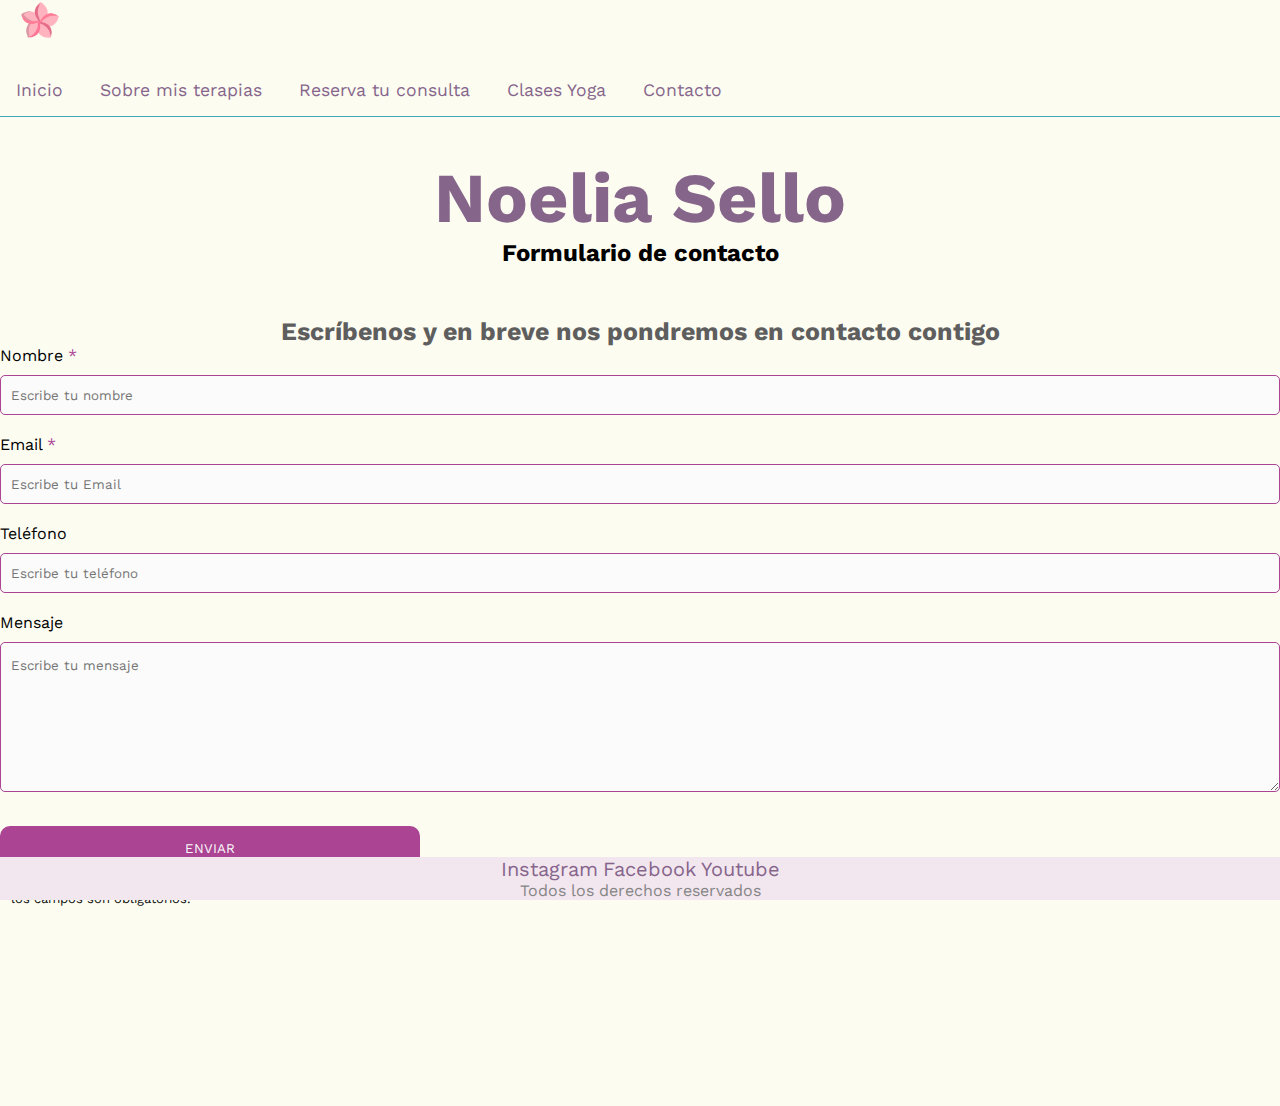
<file: contacto.html>
<!DOCTYPE html>
<html>

<head>
    <meta charset="UTF-8">
    <meta http-equiv="X-UA-Compatible" content="IE=edge">
    <meta name="viewport" content="width=device-width, initial-scale=1.0">
    <meta name="description" content="Espacio integral de Psicología y yoga, seccion de contacto">
    <meta name="keyboords" content="Psicología, yoga, clases, sesiones, bienestar, salud, reserva turno, contacto">
    <title>Noelia Sello - Espacio integral</title>
    <link rel="shortcut icon" href="./imagenes/favicon.ico" type= "image/x-icon">
    <link rel="preconnect" href="https://fonts.googleapis.com">
    <link rel="preconnect" href="https://fonts.gstatic.com" crossorigin>
    <link href="https://fonts.googleapis.com/css2?family=Work+Sans:wght@200;300&display=swap" rel="stylesheet">
    <link href="https://cdn.jsdelivr.net/npm/bootstrap@5.3.0-alpha3/dist/css/bootstrap.min.css" rel="stylesheet"
        integrity="sha384-KK94CHFLLe+nY2dmCWGMq91rCGa5gtU4mk92HdvYe+M/SXH301p5ILy+dN9+nJOZ" crossorigin="anonymous">


    <link rel="stylesheet" href="./css/style.css">
</head>

<body id="bodycolor">
    <header>
        <nav class="navbar">
            <div class="container-fluid">
                <a class="navbar-brand" href="index.html">
                    <img src="./imagenes/plumeria.png" alt="Logo" width="40" height="40"
                        class="d-inline-block align-text-top">
                </a>
                <ul class="navegacion">
                    <li><a href="index.html"> Inicio</a></li>
                    <li><a href="sobremisterapias.html"> Sobre mis terapias</a></li>
                    <li><a href="reservatuconsulta.html"> Reserva tu consulta</a></li>
                    <li><a href="yoga.html"> Clases Yoga</a></li>
                    <li><a href="contacto.html"> Contacto</a></li>
                </ul>
            </div>
        </nav>
    </header>
    <main>
        <h1> Noelia Sello</h1>
        <h2> Formulario de contacto</h2>
    </main>
    <div class="formulariocontacto">
        <div class="container formularioconsulta">
            <h3>Escríbenos y en breve nos pondremos en contacto contigo</h3>
            <div class="row vh-100 justify-content-center align-items-center">
                <div class="col-auto  p-5">
                    <form action="submeter-formulario.php" method="post">
                        <p>
                            <label for="nombre" class="colocar_nombre">Nombre
                                <span class="obligatorio">*</span>
                            </label>
                            <input type="text" name="introducir_nombre" id="nombre" required="obligatorio"
                                placeholder="Escribe tu nombre">
                        </p>
                        <p>
                            <label for="email" class="colocar_email">Email
                                <span class="obligatorio">*</span>
                            </label>
                            <input type="email" name="introducir_email" id="email" required="obligatorio"
                                placeholder="Escribe tu Email">
                        </p>
                        <p>
                            <label for="telefone" class="colocar_telefono">Teléfono
                            </label>
                            <input type="tel" name="introducir_telefono" id="telefono"
                                placeholder="Escribe tu teléfono">
                        </p>
                        <p>
                            <label for="mensaje" class="colocar_mensaje">Mensaje
                            </label>
                            <textarea name="introducir_mensaje" class="texto_mensaje" id="mensaje"
                                required="obligatorio" placeholder="Escribe tu mensaje"></textarea>
                        </p>
                        <button type="submit" name="enviar_formulario" id="enviar">
                            <span>Enviar</span>
                        </button>
                        <p class="aviso">
                            <span class="obligatorio"> * </span>los campos son obligatorios.
                        </p>
                    </form>
                </div>
            </div>
        </div>
    </div>    
        <footer>
            <a href="">Instagram</a>
            <a href="">Facebook</a>
            <a href="">Youtube</a>
            <p>Todos los derechos reservados</p>
        </footer>
        
</body>

</html>
</file>
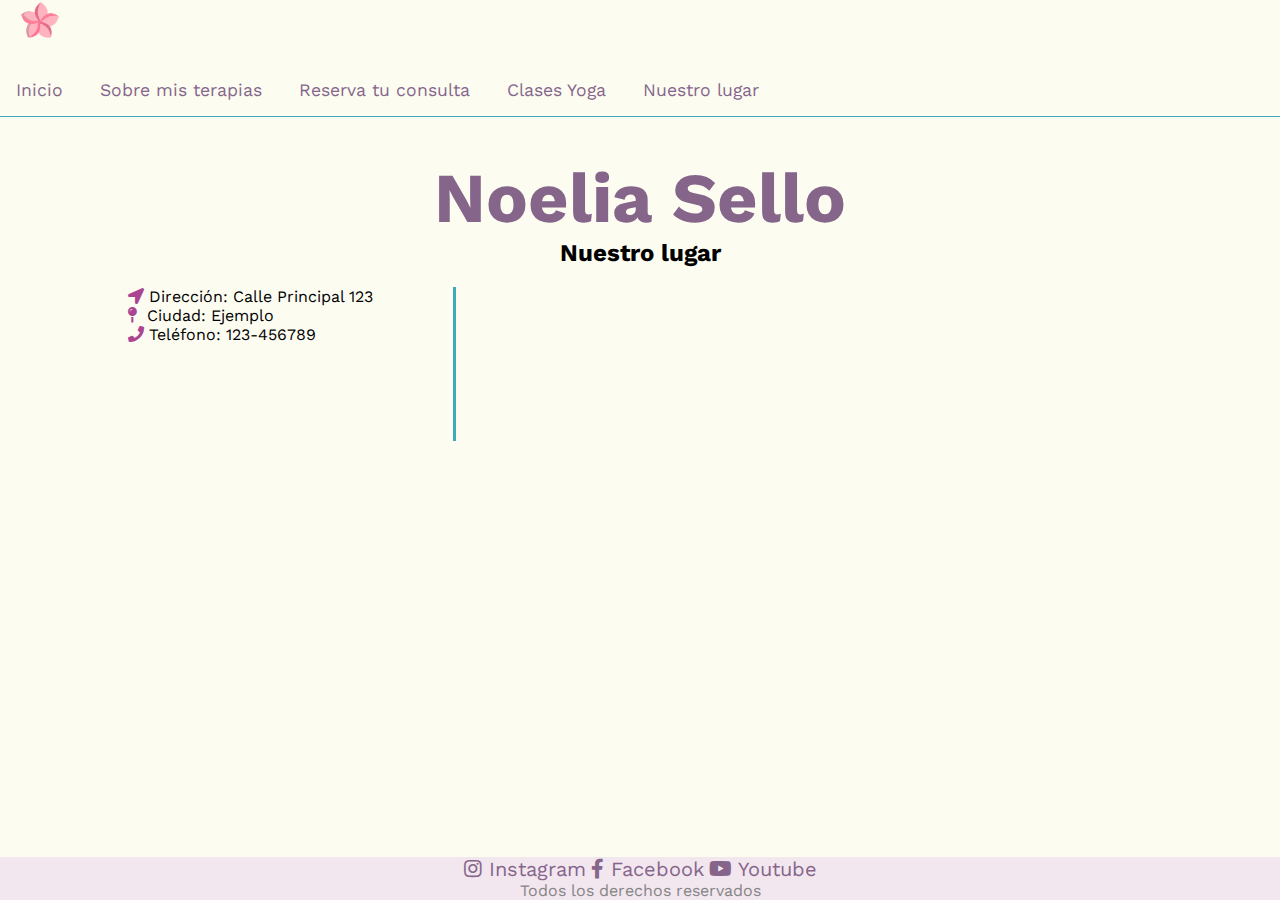
<file: nuestrolugar.html>
<!DOCTYPE html>
<html>

<head>
    <meta charset="UTF-8">
    <meta http-equiv="X-UA-Compatible" content="IE=edge">
    <meta name="viewport" content="width=device-width, initial-scale=1.0">
    <meta name="description" content="Espacio integral de Psicología y yoga, seccion de contacto">
    <meta name="keyboords" content="Psicología, yoga, clases, sesiones, bienestar, salud, reserva turno, contacto">
    <title>Noelia Sello - Espacio integral</title>
    <link rel="shortcut icon" href="./imagenes/favicon.ico" type="image/x-icon">
    <link rel="preconnect" href="https://fonts.googleapis.com">
    <link rel="preconnect" href="https://fonts.gstatic.com" crossorigin>
    <link href="https://fonts.googleapis.com/css2?family=Work+Sans:wght@200;300&display=swap" rel="stylesheet">
    <link href="https://cdn.jsdelivr.net/npm/bootstrap@5.3.0-alpha3/dist/css/bootstrap.min.css" rel="stylesheet"
        integrity="sha384-KK94CHFLLe+nY2dmCWGMq91rCGa5gtU4mk92HdvYe+M/SXH301p5ILy+dN9+nJOZ" crossorigin="anonymous">
    <link rel="stylesheet" href="https://cdnjs.cloudflare.com/ajax/libs/animate.css/4.1.1/animate.min.css" />
    <link rel="stylesheet" href="https://cdnjs.cloudflare.com/ajax/libs/font-awesome/5.15.3/css/all.min.css" />

    <link rel="stylesheet" href="./css/style.css">
</head>

<body id="bodycolor">
    <header>
        <nav class="navbar">
            <div class="container-fluid">
                <a class="navbar-brand" href="index.html">
                    <img src="./imagenes/plumeria.png" alt="Logo" width="40" height="40"
                        class="d-inline-block align-text-top">
                </a>
                <ul class="navegacion">
                    <li><a href="index.html"> Inicio</a></li>
                    <li><a href="sobremisterapias.html"> Sobre mis terapias</a></li>
                    <li class="animate__animated animate__headShake animate__repeat-3"><a href="reservatuconsulta.html">
                            Reserva tu consulta</a></li>
                    <li><a href="yoga.html"> Clases Yoga</a></li>
                    <li><a href="nuestrolugar.html"> Nuestro lugar</a></li>
                </ul>
            </div>
        </nav>
    </header>
    <main>
        <h1> Noelia Sello</h1>
        <h2> Nuestro lugar</h2>
    </main>
    <div class="ubicacion-container">
        <div class="datos-ubicacion">
            <p><i class="fa fa-location-arrow" aria-hidden="true"></i>&nbspDirección: Calle Principal 123</p>
            <p><i class="fa fa-map-pin" aria-hidden="true"></i>&nbsp Ciudad: Ejemplo</p>
            <p><i class="fa fa-phone" aria-hidden="true"></i>&nbspTeléfono: 123-456789</p>
        </div>
        <div class="mapa-ubicacion">
            <iframe
                src="https://www.google.com/maps/embed?pb=!1m18!1m12!1m3!1d3727.7257308611197!2d-156.68874768947276!3d20.883102292685724!2m3!1f0!2f0!3f0!3m2!1i1024!2i768!4f13.1!3m3!1m2!1s0x79552ba2d54e700d%3A0x55b7688aad3d50fa!2s1-99%20Ala%20Moana%20St%2C%20Lahaina%2C%20HI%2096761!5e0!3m2!1ses-419!2sus!4v1688501533939!5m2!1ses-419!2sus"
                style="border:0;" allowfullscreen="" loading="lazy"
                referrerpolicy="no-referrer-when-downgrade"></iframe>
        </div>
    </div>

    <footer>
        <a href=""><i class="fab fa-instagram"></i> Instagram</a>
        <a href=""><i class="fab fa-facebook-f"></i> Facebook</a>
        <a href=""><i class="fab fa-youtube"></i> Youtube</a>
        <p>Todos los derechos reservados</p>
    </footer>

</body>

</html>
</file>
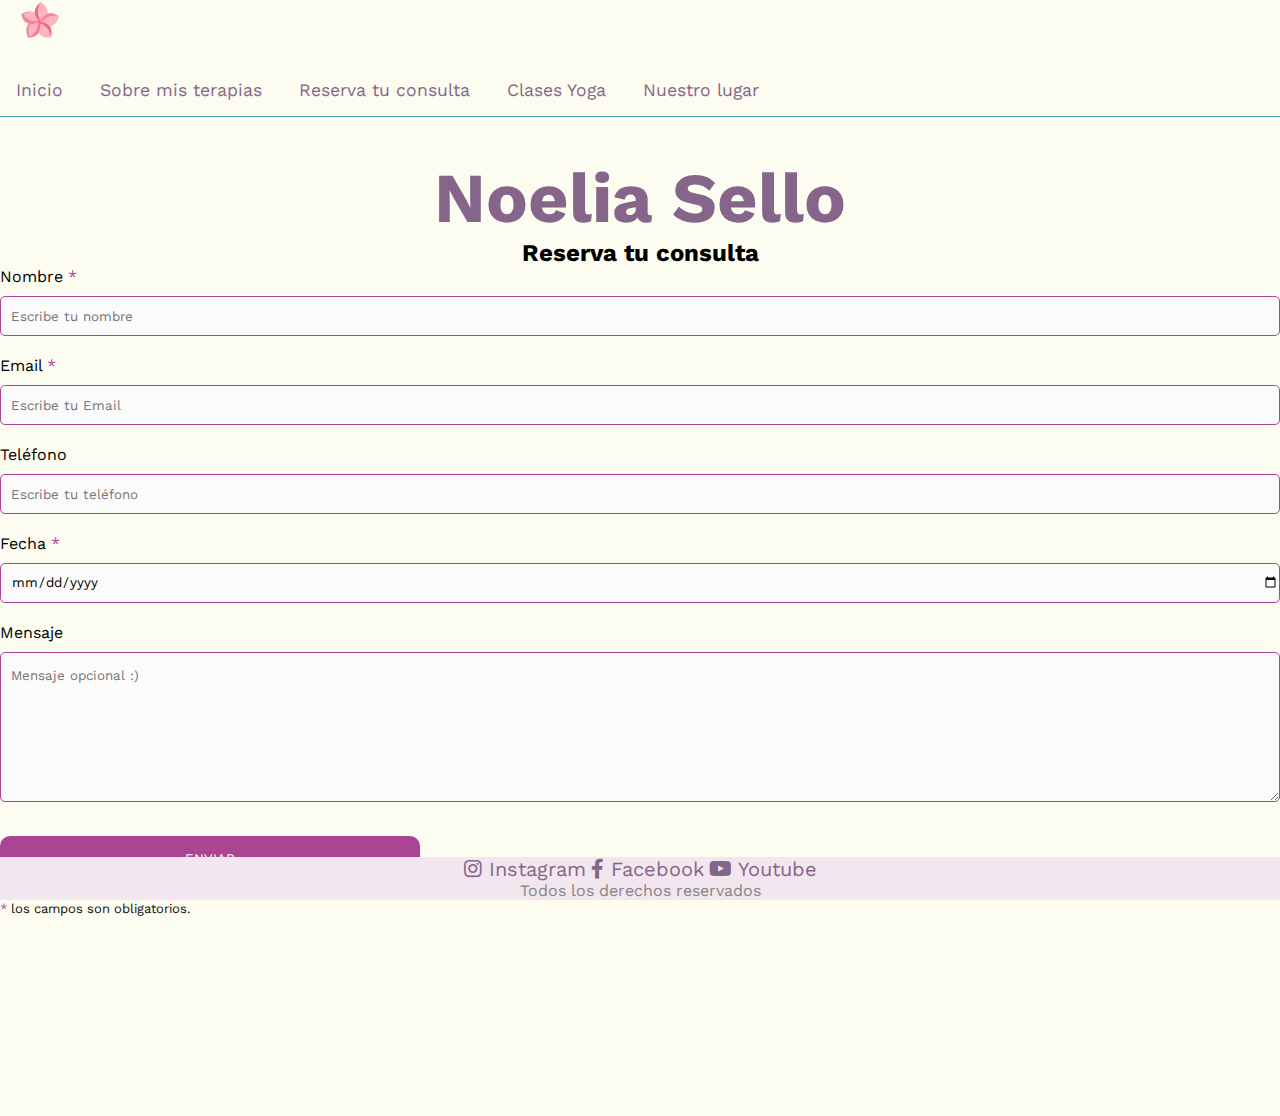
<file: reservatuconsulta.html>
<!DOCTYPE html>
<html>

<head>
    <meta charset="UTF-8">
    <meta http-equiv="X-UA-Compatible" content="IE=edge">
    <meta name="viewport" content="width=device-width, initial-scale=1.0">
    <meta name="description" content="Espacio integral de Psicología y yoga, seccion de reservas">
    <meta name="keyboords" content="Psicología, yoga, clases, sesiones, bienestar, salud, reserva turno">
    <title>Noelia Sello - Espacio integral</title>
    <link rel="shortcut icon" href="./imagenes/favicon.ico">
    <link rel="preconnect" href="https://fonts.googleapis.com">
    <link rel="preconnect" href="https://fonts.gstatic.com" crossorigin>
    <link href="https://fonts.googleapis.com/css2?family=Work+Sans:wght@200;300&display=swap" rel="stylesheet">
    <link href="https://cdn.jsdelivr.net/npm/bootstrap@5.3.0-alpha3/dist/css/bootstrap.min.css" rel="stylesheet"
        integrity="sha384-KK94CHFLLe+nY2dmCWGMq91rCGa5gtU4mk92HdvYe+M/SXH301p5ILy+dN9+nJOZ" crossorigin="anonymous">
    <link rel="stylesheet" href="https://cdnjs.cloudflare.com/ajax/libs/font-awesome/5.15.3/css/all.min.css" />

    <link rel="stylesheet" href="./css/style.css">
</head>

<body id="bodycolor">
    <header>
        <nav class="navbar">
            <div class="container-fluid">
                <a class="navbar-brand" href="index.html">
                    <img src="./imagenes/plumeria.png" alt="Logo" width="40" height="40"
                        class="d-inline-block align-text-top">
                </a>
                <ul class="navegacion">
                    <li><a href="index.html"> Inicio</a></li>
                    <li><a href="sobremisterapias.html"> Sobre mis terapias</a></li>
                    <li><a href="reservatuconsulta.html"> Reserva tu consulta</a></li>
                    <li><a href="yoga.html"> Clases Yoga</a></li>
                    <li><a href="nuestrolugar.html"> Nuestro lugar</a></li>
                </ul>
            </div>
        </nav>
    </header>
    <main>
        <h1> Noelia Sello</h1>
        <h2> Reserva tu consulta</h2>
    </main>
    <div class="container formularioconsulta">
        <div class="row justify-content-center align-items-center">
            <div class="col-auto  p-5">
                <form action="submeter-formulario.php" method="post">
                    <p>
                        <label for="nombre" class="colocar_nombre">Nombre
                            <span class="obligatorio">*</span>
                        </label>
                        <input type="text" name="introducir_nombre" id="nombre" required="obligatorio"
                            placeholder="Escribe tu nombre">
                    </p>
                    <p>
                        <label for="email" class="colocar_email">Email
                            <span class="obligatorio">*</span>
                        </label>
                        <input type="email" name="introducir_email" id="email" required="obligatorio"
                            placeholder="Escribe tu Email">
                    </p>
                    <p>
                        <label for="telefone" class="colocar_telefono">Teléfono
                        </label>
                        <input type="tel" name="introducir_telefono" id="telefono" placeholder="Escribe tu teléfono">
                    </p>
                    <p>
                        <label for="date" class="colocar_fecha">Fecha
                            <span class="obligatorio">*</span>
                        </label>
                        <input type="date" name="introducir_fecha" id="fechaconsulta" placeholder="Selecciona la fecha">
                    </p>
                    <p>
                        <label for="mensaje" class="colocar_mensaje">Mensaje
                        </label>
                        <textarea name="introducir_mensaje" class="texto_mensaje" id="mensaje" required="obligatorio"
                            placeholder="Mensaje opcional :)"></textarea>
                    </p>
                    <button type="submit" name="enviar_formulario" id="enviar">
                        <span class="botonenviar">Enviar</span>
                    </button>
                    <p class="aviso">
                        <span class="obligatorio"> * </span>los campos son obligatorios.
                    </p>
                </form>
            </div>
        </div>
    </div>
    <footer>
        <a href=""><i class="fab fa-instagram"></i> Instagram</a>
        <a href=""><i class="fab fa-facebook-f"></i> Facebook</a>
        <a href=""><i class="fab fa-youtube"></i> Youtube</a>
        <p>Todos los derechos reservados</p>
    </footer>
</body>

</html>
</file>
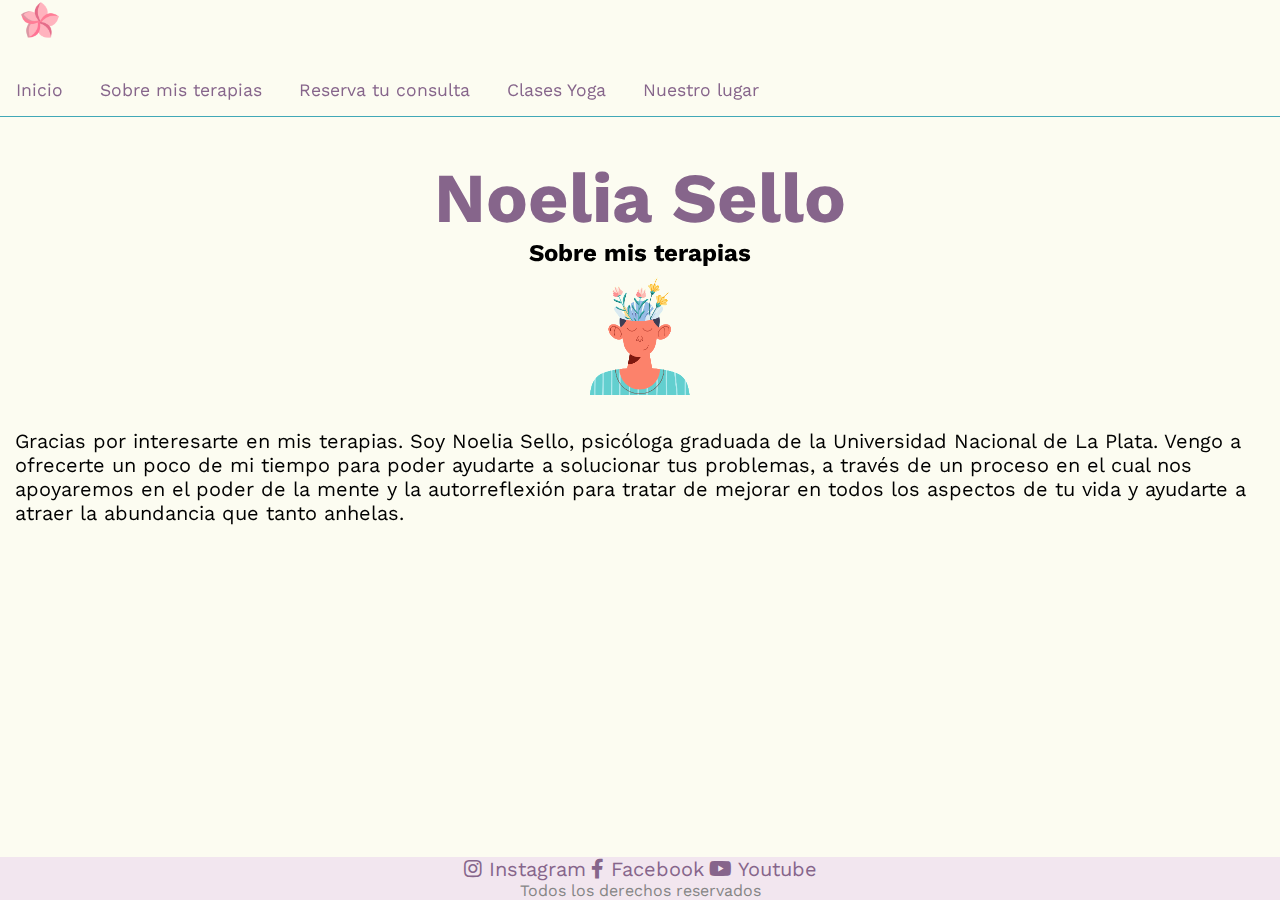
<file: sobremisterapias.html>
<!DOCTYPE html>
<html>

<head>
    <meta charset="UTF-8">
    <meta http-equiv="X-UA-Compatible" content="IE=edge">
    <meta name="viewport" content="width=device-width, initial-scale=1.0">
    <meta name="description" content="Espacio integral de Psicología y yoga, seccion sobre nosotros">
    <meta name="keyboords" content="Psicología, yoga, clases, sesiones, bienestar, salud">
    <title>Noelia Sello - Espacio integral</title>
    <link rel="shortcut icon" href="./imagenes/favicon.ico" type="image/x-icon">
    <link rel="preconnect" href="https://fonts.googleapis.com">
    <link rel="preconnect" href="https://fonts.gstatic.com" crossorigin>
    <link href="https://fonts.googleapis.com/css2?family=Work+Sans:wght@200;300&display=swap" rel="stylesheet">
    <link href="https://cdn.jsdelivr.net/npm/bootstrap@5.3.0-alpha3/dist/css/bootstrap.min.css" rel="stylesheet"
        integrity="sha384-KK94CHFLLe+nY2dmCWGMq91rCGa5gtU4mk92HdvYe+M/SXH301p5ILy+dN9+nJOZ" crossorigin="anonymous">
    <link rel="stylesheet" href="https://cdnjs.cloudflare.com/ajax/libs/animate.css/4.1.1/animate.min.css" />
    <link rel="stylesheet" href="https://cdnjs.cloudflare.com/ajax/libs/font-awesome/5.15.3/css/all.min.css" />


    <link rel="stylesheet" href="./css/style.css">
    <!---<a href="https://www.freepik.es/vector-gratis/nino-salud-mental-flores_25516223.htm#page=2&query=psicologia%20dibujo&position=26&from_view=keyword&track=ais">Imagen de gstudioimagen1</a> en Freepik --->
</head>

<body id="bodycolor">
    <header>
        <nav class="navbar">
            <div class="container-fluid">
                <a class="navbar-brand" href="index.html">
                    <img src="./imagenes/plumeria.png" alt="Logo" width="40" height="40"
                        class="d-inline-block align-text-top">
                </a>
                <ul class="navegacion">
                    <li><a href="index.html"> Inicio</a></li>
                    <li><a href="sobremisterapias.html"> Sobre mis terapias</a></li>
                    <li class="animate__animated animate__headShake animate__repeat-3"><a href="reservatuconsulta.html">
                            Reserva tu consulta</a></li>
                    <li><a href="yoga.html">Clases Yoga</a></li>
                    <li><a href="nuestrolugar.html"> Nuestro lugar</a></li>
                </ul>
            </div>
        </nav>
    </header>
    <main class="mainsobre">
        <h1> Noelia Sello</h1>
        <h2> Sobre mis terapias</h2>
        <img class="sob2" src="./imagenes/imagensobremisterapias.png">
        <div class="sob1">
            <p> Gracias por interesarte en mis terapias. Soy Noelia Sello, psicóloga graduada de la Universidad Nacional
                de La Plata. Vengo a ofrecerte un poco de mi tiempo para poder ayudarte a solucionar tus problemas, a
                través de un proceso en el cual nos apoyaremos en el poder de la mente y la autorreflexión para tratar
                de mejorar en todos los aspectos de tu vida y ayudarte a atraer la abundancia que tanto anhelas.</p>
        </div>
    </main>
    <footer>
        <a href=""><i class="fab fa-instagram"></i> Instagram</a>
        <a href=""><i class="fab fa-facebook-f"></i> Facebook</a>
        <a href=""><i class="fab fa-youtube"></i> Youtube</a>
        <p>Todos los derechos reservados</p>
    </footer>
</body>

</html>
</file>
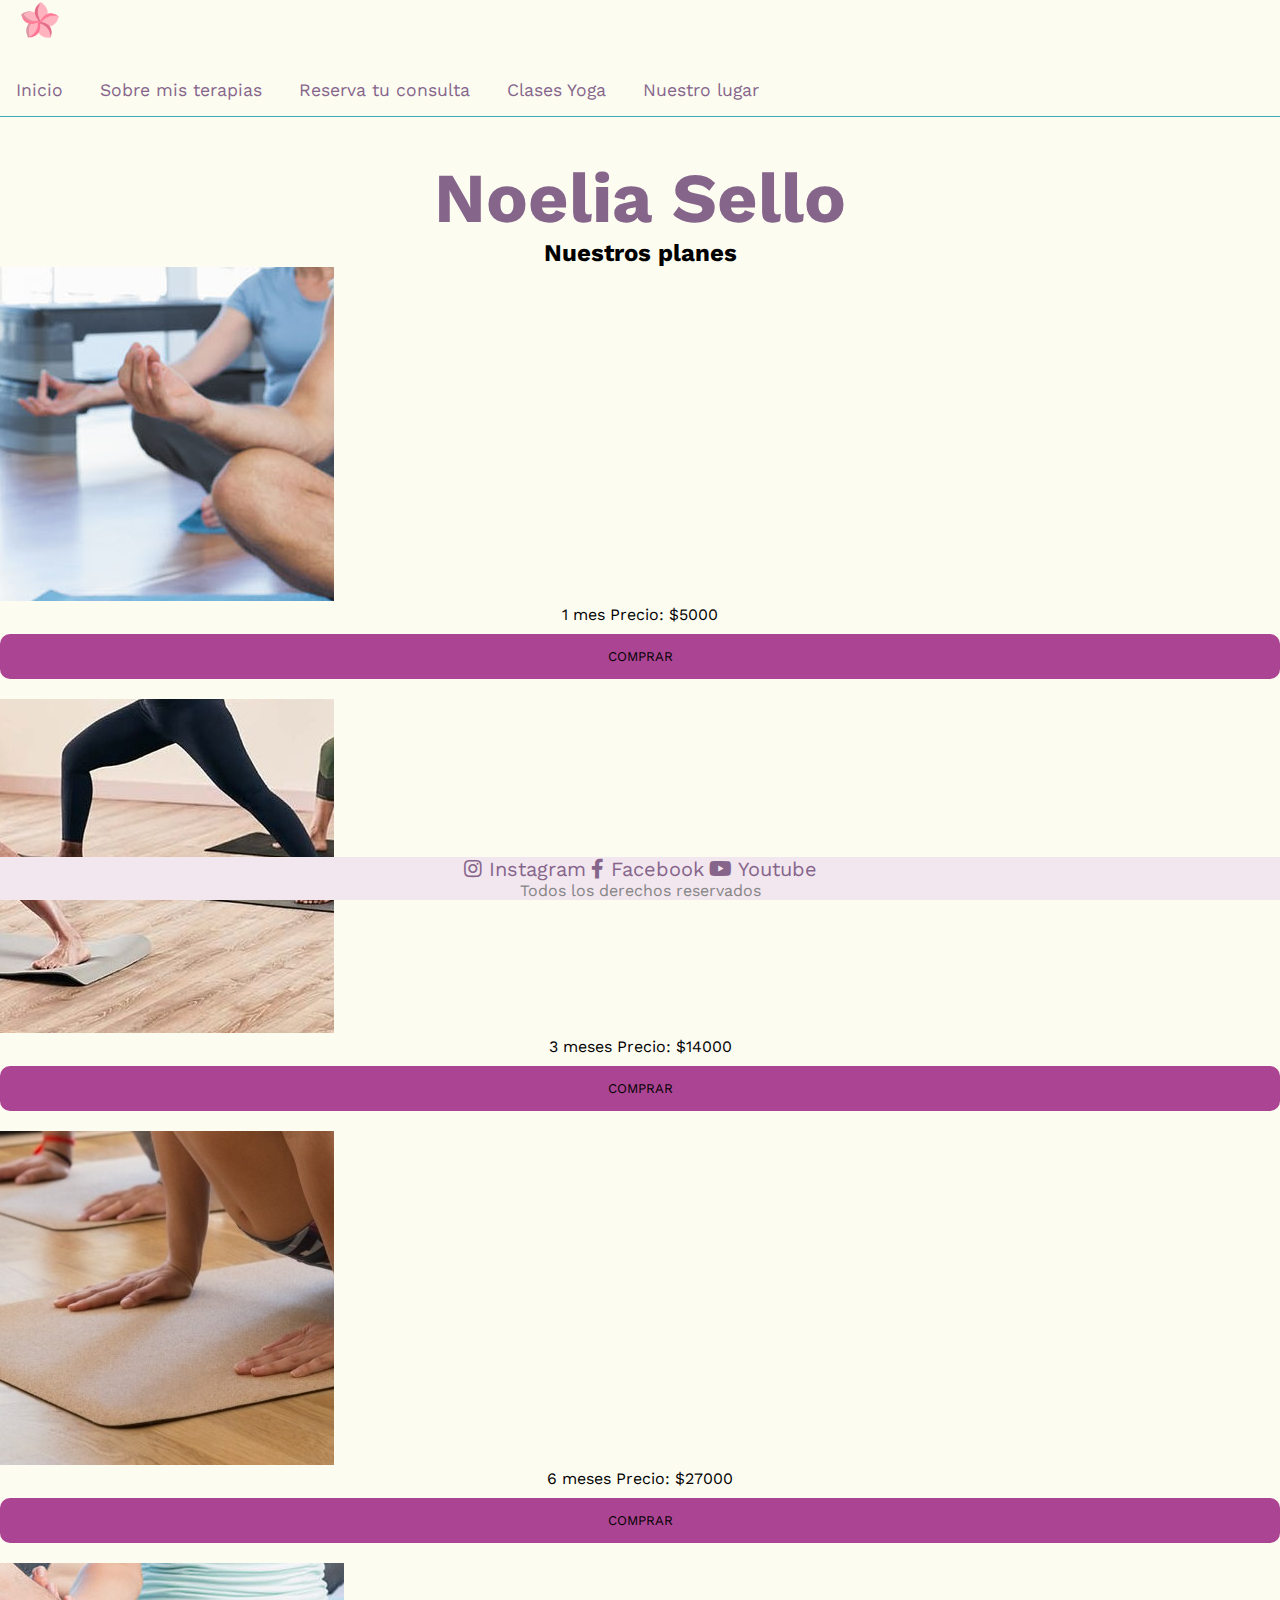
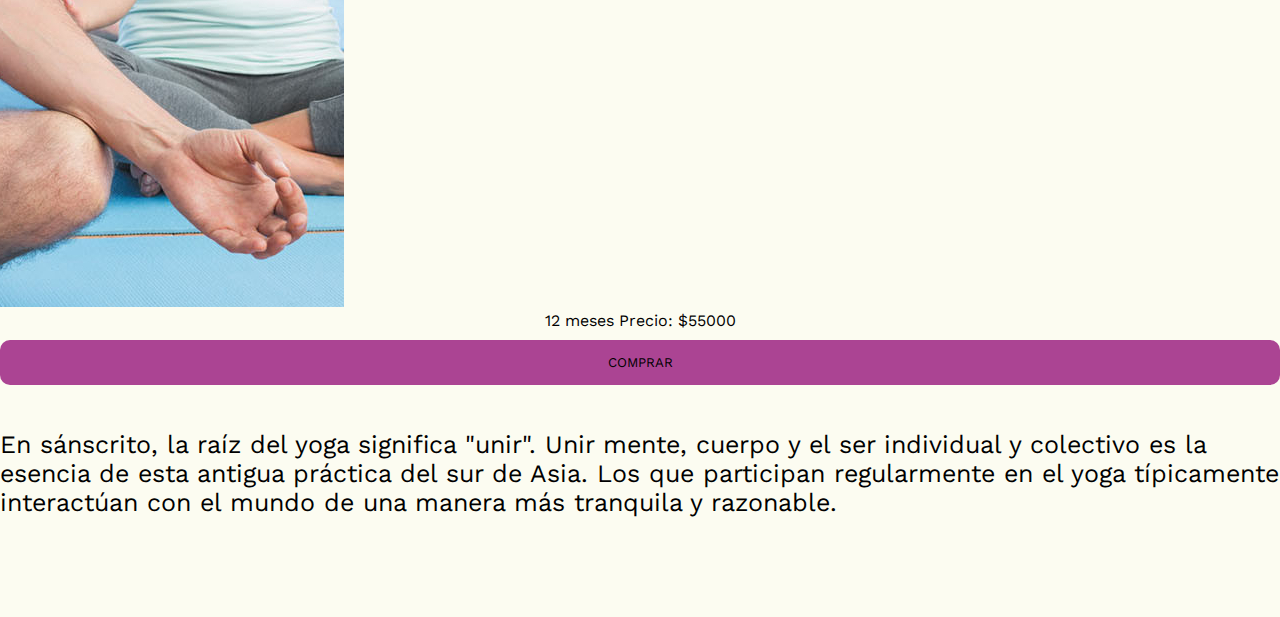
<file: yoga.html>
<!DOCTYPE html>
<html lang="es">

<head>
  <meta charset="UTF-8">
  <meta http-equiv="X-UA-Compatible" content="IE=edge">
  <meta name="viewport" content="width=device-width, initial-scale=1.0">
  <meta name="description" content="Espacio integral de Psicología y yoga, seccion de clases de yoga">
  <meta name="keyboords" content="Psicología, yoga, clases, sesiones, bienestar, salud">
  <title>Noelia Sello - Espacio integral</title>
  <link rel="shortcut icon" href="./imagenes/favicon.ico" type="image/x-icon">
  <link rel="preconnect" href="https://fonts.googleapis.com">
  <link rel="preconnect" href="https://fonts.gstatic.com" crossorigin>
  <link href="https://fonts.googleapis.com/css2?family=Work+Sans:wght@200;300&display=swap" rel="stylesheet">
  <link href="https://cdn.jsdelivr.net/npm/bootstrap@5.3.0-alpha3/dist/css/bootstrap.min.css" rel="stylesheet"
    integrity="sha384-KK94CHFLLe+nY2dmCWGMq91rCGa5gtU4mk92HdvYe+M/SXH301p5ILy+dN9+nJOZ" crossorigin="anonymous">
  <link rel="stylesheet" href="https://cdnjs.cloudflare.com/ajax/libs/animate.css/4.1.1/animate.min.css" />
  <link rel="stylesheet" href="https://cdnjs.cloudflare.com/ajax/libs/font-awesome/5.15.3/css/all.min.css" />

  <link rel="stylesheet" href="./css/style.css">
</head>

<body id="bodycolor">
  <header>
    <nav class="navbar">
      <div class="container-fluid">
        <a class="navbar-brand" href="index.html">
          <img src="./imagenes/plumeria.png" alt="Logo" width="40" height="40" class="d-inline-block align-text-top">
        </a>
        <ul class="navegacion">
          <li><a href="index.html"> Inicio</a></li>
          <li><a href="sobremisterapias.html"> Sobre mis terapias</a></li>
          <li class="animate__animated animate__headShake animate__repeat-3"><a href="reservatuconsulta.html"> Reserva
              tu consulta</a></li>
          <li><a href="yoga.html">Clases Yoga</a></li>
          <li><a href="nuestrolugar.html"> Nuestro lugar</a></li>
        </ul>
      </div>
    </nav>
  </header>
  <main>
    <h1> Noelia Sello</h1>
    <div class="container">
      <h2>Nuestros planes</h2>

      <div class="row row-cols-1 row-cols-md-2 row-cols-lg-4 g-4">
        <div class="col">
          <div class="card">
            <img src="./imagenes/Webp.net-resizeimage.jpg" class="card-img-top" alt="Imagen Mensual">
            <div class="card-body">
              <p>1 mes Precio: $5000</p>
            </div>
            <div class="card-footer">
              <form action="procesar_compra.php" method="POST">
                <input type="hidden" name="plan" value="mensual">
                <button type="submit" class="btn btn-primary">Comprar</button>
              </form>
            </div>
          </div>
        </div>

        <div class="col">
          <div class="card">
            <img src="./imagenes/Webp.net-resizeimage-2.jpg" class="card-img-top" alt="Imagen 3 Meses">
            <div class="card-body">
              <p>3 meses Precio: $14000</p>
            </div>
            <div class="card-footer">
              <form action="procesar_compra.php" method="POST">
                <input type="hidden" name="plan" value="3meses">
                <button type="submit" class="btn btn-primary">Comprar</button>
              </form>
            </div>
          </div>
        </div>

        <div class="col">
          <div class="card">
            <img src="./imagenes/Webp.net-resizeimage-3.jpg" class="card-img-top" alt="Imagen 6 Meses">
            <div class="card-body">
              <p>6 meses Precio: $27000</p>
            </div>
            <div class="card-footer">
              <form action="procesar_compra.php" method="POST">
                <input type="hidden" name="plan" value="6meses">
                <button type="submit" class="btn btn-primary">Comprar</button>
              </form>
            </div>
          </div>
        </div>

        <div class="col">
          <div class="card">
            <img src="./imagenes/Webp.net-resizeimage-4.jpg " class="card-img-top" alt="Imagen Anual">
            <div class="card-body">
              <p>12 meses Precio: $55000</p>
            </div>
            <div class="card-footer">
              <form action="procesar_compra.php" method="POST">
                <input type="hidden" name="plan" value="anual">
                <button type="submit" class="btn btn-primary">Comprar</button>
              </form>
            </div>
          </div>
        </div>
      </div>

    </div>
    <div class="yoga">
      <p>En sánscrito, la raíz del yoga significa "unir". Unir mente, cuerpo y el ser individual y colectivo es la
        esencia de esta antigua práctica del sur de Asia. Los que participan regularmente en el yoga típicamente
        interactúan con el mundo de una manera más tranquila y razonable.</p>
    </div>
  </main>
  <footer>
    <a href=""><i class="fab fa-instagram"></i> Instagram</a>
    <a href=""><i class="fab fa-facebook-f"></i> Facebook</a>
    <a href=""><i class="fab fa-youtube"></i> Youtube</a>
    <p>Todos los derechos reservados</p>
  </footer>
  <script src="https://cdn.jsdelivr.net/npm/bootstrap@5.3.0/dist/js/bootstrap.bundle.min.js"></script>
</body>

</html>
</file>
<file: css/style.css>
* {
  margin: 0;
  padding: 0;
  box-sizing: border-box;
  font-family: "Work Sans", sans-serif;
}

body {
  height: 100%;
  background-color: rgb(252, 252, 241);
}

h1 {
  margin-top: 40px;
  font-size: 70px;
  color: rgb(134, 101, 139);
  text-align: center;
}

h2 {
  text-align: center;
  animation-duration: 6s;
  animation-name: aparecer;
  animation-iteration-count: initial;
}

@keyframes aparecer {
  0% {
    opacity: 0;
  }
  100% {
    opacity: 100;
  }
}
h3 {
  color: rgb(95, 94, 94);
  font-size: 25px;
  margin-top: 50px;
  margin-left: 160px;
  margin-right: 160px;
}

h4 {
  text-align: end;
  margin-right: 160px;
}

.yogatitulo {
  font-size: 50px;
}

.yoga {
  font-size: 25px;
  margin-top: 45px;
  margin-bottom: 100px;
}

.mainindex {
  margin-bottom: 300px;
}

.mainsobre {
  margin-bottom: 215px;
}

.noelia {
  margin-bottom: 50px;
}

.fa {
  color: #ab4493;
}

.container-fluid {
  background-color: rgb(252, 252, 241);
}

ul.navegacion {
  list-style-type: none;
}
ul.navegacion li {
  display: inline-flex;
  margin-top: 20px;
}
ul.navegacion li a {
  font-size: 110%;
  text-decoration: none;
  padding: 1rem;
}

header {
  border-bottom: solid 1px rgb(65, 168, 183);
  display: flex;
  flex-direction: row;
  align-items: stretch;
  align-items: center;
}

.navbar-brand {
  margin-right: 20px;
  margin-left: 20px;
}

.navbar {
  padding: 0%;
}

a {
  color: rgb(134, 101, 139);
  text-decoration: none;
}
a:hover {
  color: #0e0e0e;
}

footer {
  background-color: rgb(242, 230, 239);
  text-align: center;
  position: fixed;
  left: 0;
  bottom: 0;
  width: 100%;
  margin-top: 10px;
}
footer a {
  font-size: 20px;
}
footer p {
  color: rgb(133, 133, 133);
}

.sob1 {
  font-size: 20px;
  margin-left: 15px;
  margin-right: 15px;
}

.sob2 {
  width: 10%;
  height: 10%;
  filter: brightness(1.1);
  mix-blend-mode: multiply;
  margin-left: 45%;
  margin-bottom: 30px;
}

.ubicacion-container {
  display: flex;
  flex-wrap: wrap;
  margin-top: 20px;
}

.datos-ubicacion {
  align-items: center;
  margin-left: 8rem;
  border-right: solid rgb(65, 168, 183);
  padding-right: 5rem;
}

.mapa-ubicacion iframe {
  padding-left: 10rem;
  width: 150%;
  height: 100%;
}

form {
  background-color: rgb(252, 252, 241);
}

input {
  background-color: #fbfbfb;
  width: 100%;
  height: 40px;
  border-radius: 5px;
  border-style: solid;
  border-width: 1px;
  border-color: #ab4493;
  margin-top: 10px;
  padding-left: 10px;
  margin-bottom: 20px;
}

textarea {
  background-color: #fbfbfb;
  width: 100%;
  height: 150px;
  border-radius: 5px;
  border-style: solid;
  border-width: 1px;
  border-color: #ab4493;
  margin-top: 10px;
  padding-left: 10px;
  margin-bottom: 20px;
  padding-top: 15px;
}

label {
  display: block;
  float: center;
}

button, .btn {
  display: flex;
  align-items: center;
  justify-content: center;
  height: 45px;
  margin-bottom: 20px;
  margin-top: 10px;
  text-transform: uppercase;
  background-color: #ab4493;
  border: none;
  border-radius: 10px;
  width: 420px;
  cursor: pointer;
}
button span, .btn span {
  color: #fbfbfb;
  flex: 1;
  text-align: center;
}
button p, .btn p {
  color: #fbfbfb;
}

span {
  color: #ab4493;
}

.aviso {
  font-size: 13px;
  color: #0e0e0e;
}

.card-footer form button[type=submit], .card-footer form [type=submit].btn {
  width: 100%;
}

.cita {
  margin-bottom: 200px;
}

.formulariocontacto {
  margin-bottom: 200px;
}
.formulariocontacto h3 {
  text-align: center;
}

.formularioconsulta {
  margin-bottom: 200px;
}

.carousel {
  width: 100%;
  padding: 20px;
  box-sizing: border-box;
  overflow: hidden;
  animation-duration: 2s;
  animation-name: aparecer;
  animation-iteration-count: initial;
}

.carousel img {
  width: 100%;
  height: auto;
  margin-right: 10px;
  border-radius: 8px;
}

.carousel .slick-list {
  margin: 0 -100px;
}

.carousel .slick-slide {
  margin: 0 20px;
  opacity: 0.7;
  transition: opacity 0.3s;
}

.carousel .slick-slide.slick-active {
  opacity: 1;
}

.carousel .slick-slide:first-child {
  margin-left: -80px;
}

.carousel .slick-slide:last-child {
  margin-right: -80px;
}

.carousel .slick-next {
  font-size: 30px;
  position: absolute;
  top: 50%;
  transform: translateY(-50%);
  z-index: 1;
  cursor: pointer;
  color: #ab4493;
}

.carousel .slick-prev {
  left: 20px;
}

.carousel .slick-next {
  right: 20px;
}

@keyframes aparecer {
  0% {
    opacity: 0;
  }
  100% {
    opacity: 100;
  }
}
.card p {
  text-align: center;
}

@media only screen and (max-width: 600px) {
  h3 {
    margin: auto;
    margin-top: 50px;
  }
  h4 {
    margin-top: 30px;
  }
  .text-sm-end {
    width: 100%;
  }
  .carousel {
    width: 100%;
    margin: 0;
    padding: 0;
  }
  .carousel .slick-list {
    margin: 0;
  }
  .carousel .slick-slide {
    margin: 3px;
  }
  .carousel .slick-slide:first-child {
    margin-left: 0;
  }
  .carousel .slick-slide:last-child {
    margin-right: 0;
  }
  header {
    grid-area: encabezado;
    display: flex;
    flex-direction: column;
    justify-content: start;
    top: -100px;
    animation: slideIn 1s forwards;
  }
  @keyframes slideIn {
    from {
      transform: translateY(-100%);
    }
    to {
      transform: translateY(0);
    }
  }
  .navbar-brand {
    display: none;
  }
  .navegacion {
    display: flex;
    flex-direction: column;
    align-items: center;
    font-size: 13px;
  }
  ul.navegacion li a {
    padding: 8px;
  }
  .owl-dots {
    display: none;
  }
  .owl-nav {
    display: none;
  }
  .cita {
    margin-bottom: 50px;
  }
  span {
    text-align: center;
  }
  .ubicacion-container {
    align-items: center;
    text-align: center;
    margin-top: 20px;
  }
  .datos-ubicacion {
    border-right: none;
    margin-left: 6rem;
  }
  .mapa-ubicacion iframe {
    padding-left: 3rem;
    width: 85%;
    margin-bottom: 10rem;
  }
  #enviar {
    width: 100%;
  }
}
@media only screen and (max-width: 1200px) {
  .tiposterapias {
    display: none;
  }
}
@media only screen and (min-width: 600px) and (max-width: 846px) {
  button,
  .btn {
    width: 100%;
  }
  .navbar-brand {
    display: none;
  }
  .col-auto {
    width: 70%;
  }
  h3 {
    margin: auto;
  }
  ul li a {
    padding: 0px;
    font-size: 3px;
  }
  .mapa-ubicacion iframe {
    margin-top: 5rem;
    width: 150%;
  }
  .datos-ubicacion {
    margin-left: 5rem;
  }
}/*# sourceMappingURL=style.css.map */
</file>
